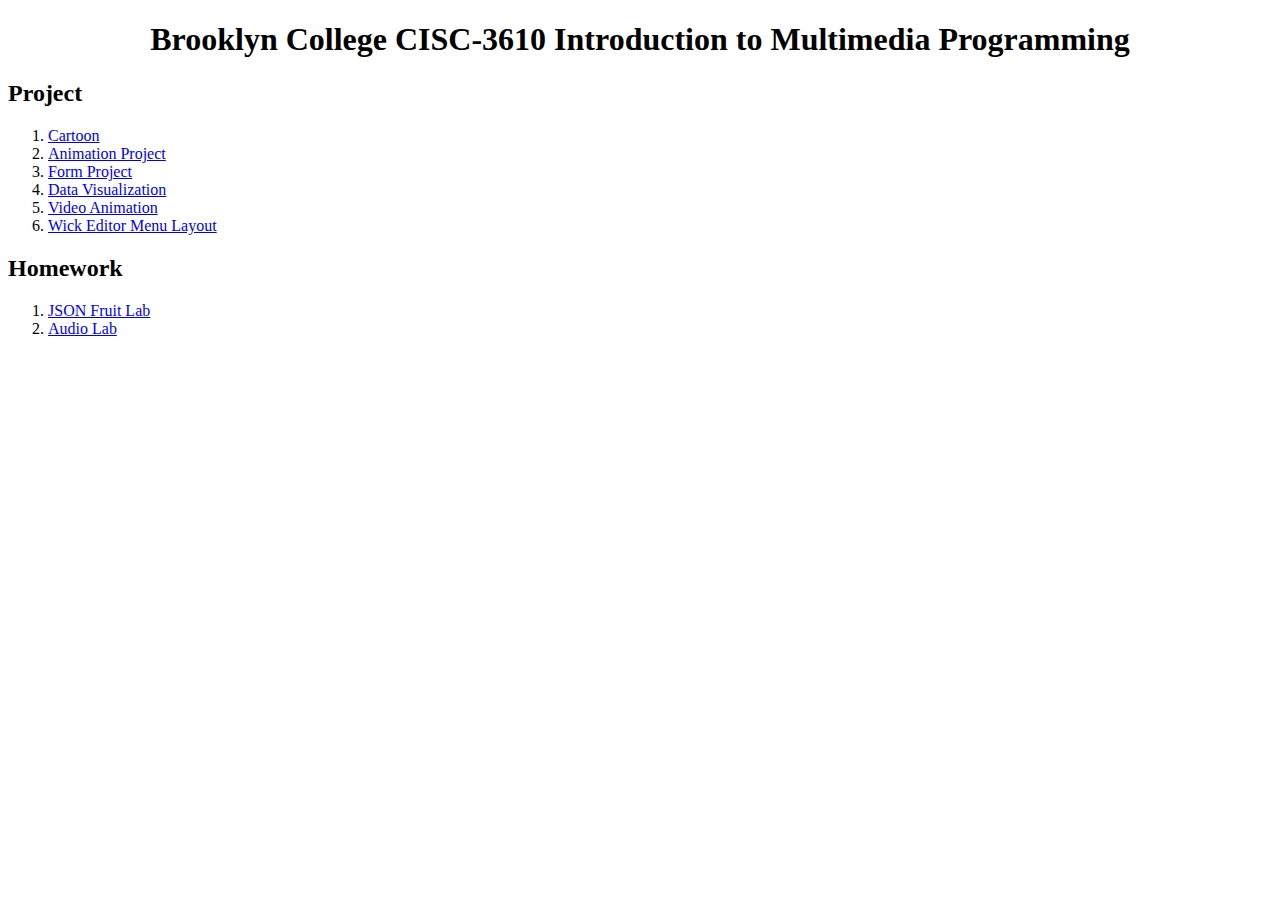
<file: index.html>
<!DOCTYPE html>
<html land = "en">
    <head>
        <meta charset="UTF-8">
        <meta name="viewport" content="width=device-width, initial-scale=1.0">
        <title>CISC-3610 Assignment</title>
    </head>
    <body>
        <h1 style="text-align:center">Brooklyn College CISC-3610 Introduction to Multimedia Programming</h1>
        <h2>Project</h2>
        <ol>
            <li><a href="./Project/Project 1/Cartoon.html">Cartoon</a></li>
            <li><a href="./Project/Project 2/Animation.html">Animation Project</a></li>
            <li><a href="./Project/Project 3/Form Project.html">Form Project</a></li>
            <li><a href="./Project/Project 4/Data Visualization.html">Data Visualization</a></li>
            <li><a href="./Project/Project 5/Video Animation.html">Video Animation</a></li>
            <li><a href="./Project/Project 6/Wick Editor Menu Layout.html">Wick Editor Menu Layout</a></li>
        </ol>
        <h2>Homework</h2>
        <ol>
            <li><a href="./Homework/Lab 1/JSON Fruit Lab.html">JSON Fruit Lab</a></li>
            <li><a href="./Homework/Lab 2/Audio Lab.html">Audio Lab</a></li>
        </ol>
    </body>
</html>
</file>
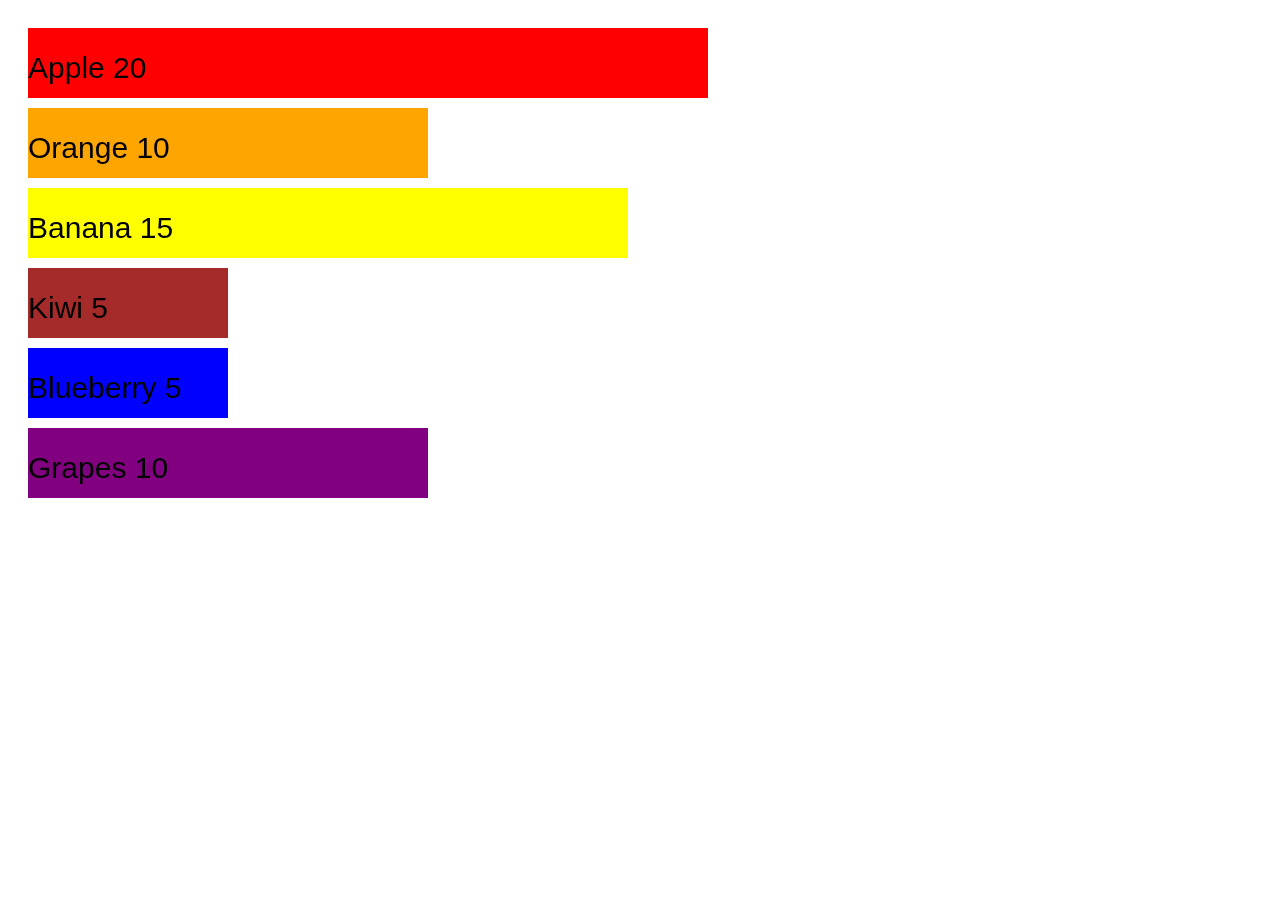
<file: Homework/Lab 1/JSON Fruit Lab.html>
<!DOCTYPE html>
<html land = "en">
    <head>
        <meta charset="UTF-8">
        <meta name="viewport" content="width=device-width, initial-scale=1.0">
        <title>JSON Fruit Lab</title>
    </head>
    <body>
        <canvas id = "canvas" width="700" height="700" ></canvas>
        <script type="text/javascript" src="./JSON Fruit Lab.js"></script>
    </body>
</html>
</file>
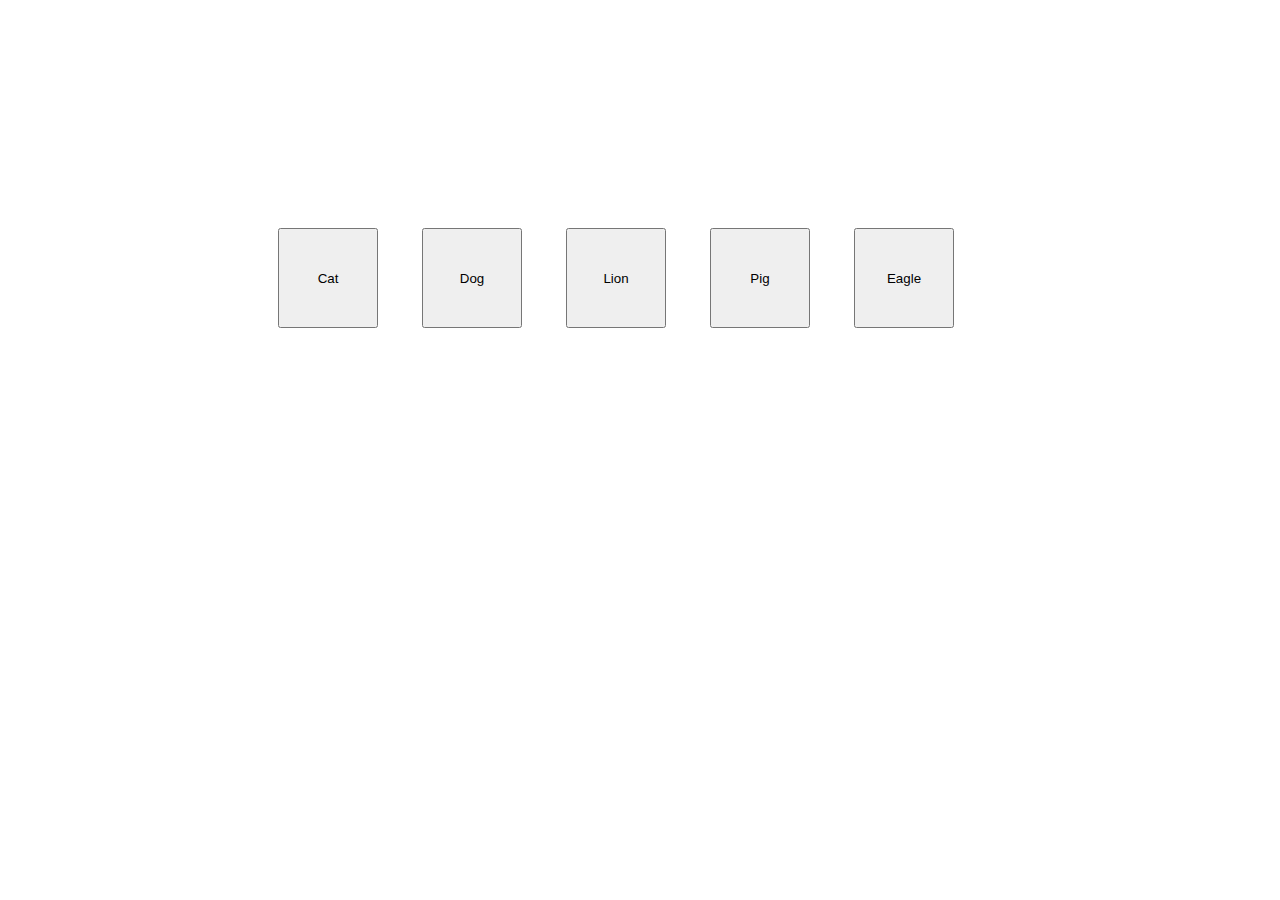
<file: Homework/Lab 2/Audio Lab.html>
<!DOCTYPE html>
<html land = "en">
    <head>
        <meta charset="UTF-8">
        <meta name="viewport" content="width=device-width, initial-scale=1.0">
        <title>Audio Lab</title>
    </head>
    <style>
        button {
            width: 100px; 
            height: 100px;
            margin: 20px;
        }
        body{
            padding:200px 0px 0px 250px;
        }
    </style>
    <audio id="catAudio">
        <source src="./cat sound.wav" type ="audio/wav">
    </audio>
    <audio id="dogAudio">
        <source src="./dog sound.wav" type ="audio/wav">
    </audio>
    <audio id="eagleAudio">
        <source src="./eagle sound.wav" type ="audio/wav">
    </audio>
    <audio id="lionAudio">
        <source src="./lion sound.wav" type ="audio/wav">
    </audio>
    <audio id="pigAudio">
        <source src="./pig sound.wav" type ="audio/wav">
    </audio>
    <body>
        <button onclick="catAudio()" type = "button">Cat</button>
        <button onclick="dogAudio()">Dog</button>
        <button onclick="lionAudio()">Lion</button>
        <button onclick="pigAudio()">Pig</button>
        <button onclick="eagleAudio()">Eagle</button>
    </body>
    <script type="text/javascript" src="./Audio Lab.js"></script>
</html>
</file>
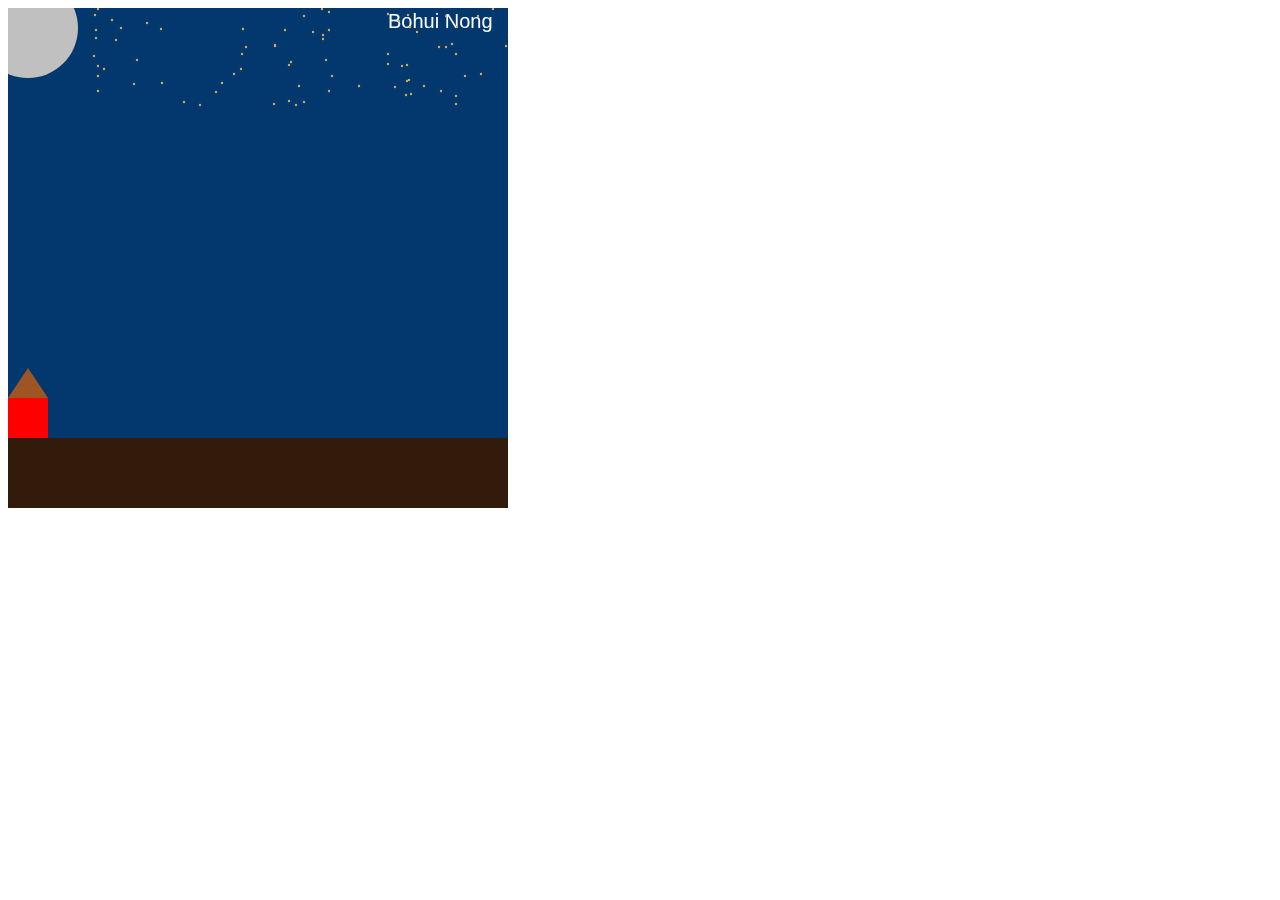
<file: Project/Project 1/Cartoon.html>
<!DOCTYPE html>
<html>
  <head>
    <script type="text/javascript" src="./Cartoon.js" ></script>
    <title>Cartoon Project</title>
  </head>
  <body>
    <canvas id="canvas" width="500" height="500" style="background-color: #02386E"></canvas>
  </body>
</html>
</file>
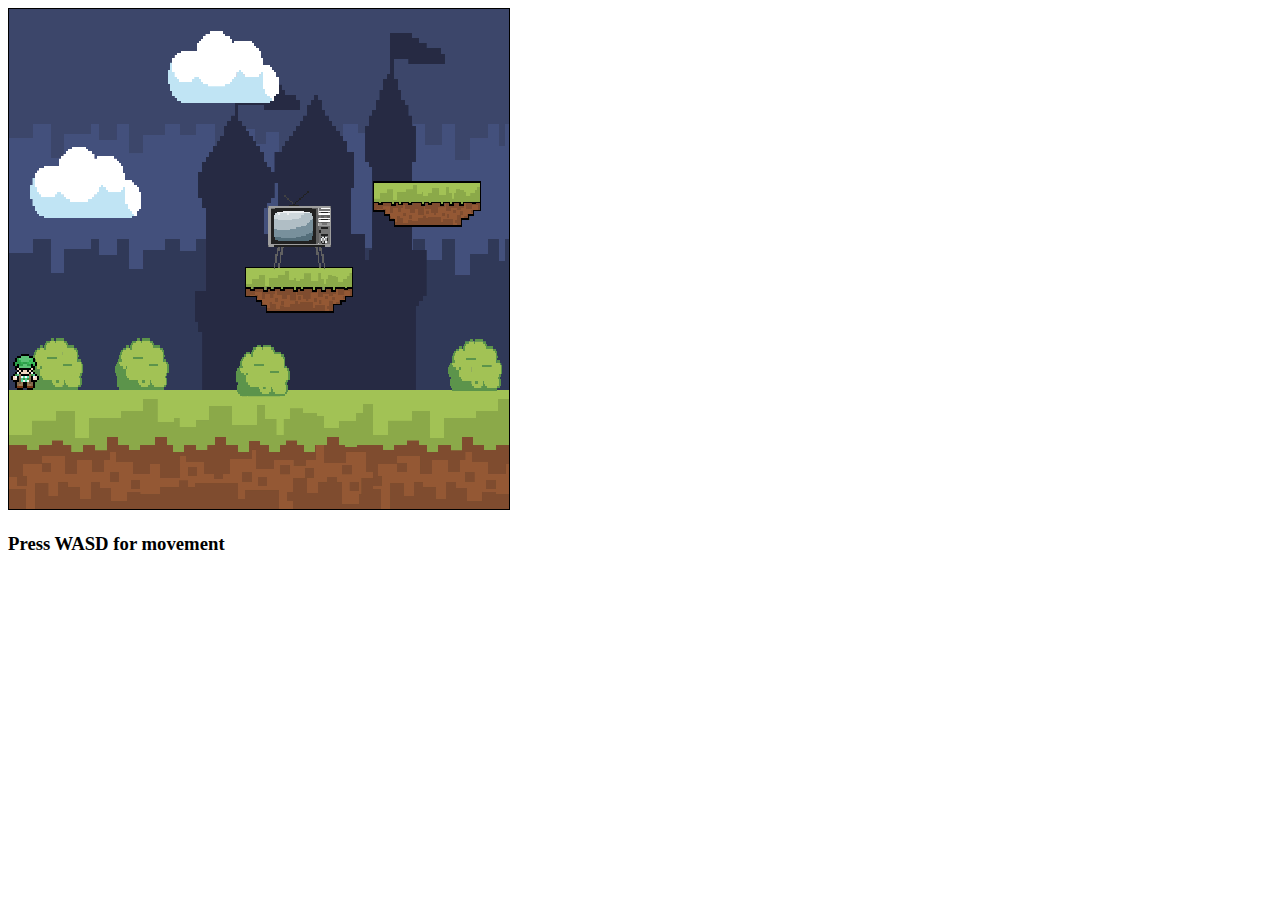
<file: Project/Project 2/Animation.html>
<!DOCTYPE html>
<html>
  <head>
    <title>Animation Project</title>
    <script type="text/javascript" src="./Animation.js"></script>
  </head>
  <body>
    <canvas id="canvas" width="500" height="500" style="border:1px solid black;"></canvas>
    <h3>Press WASD for movement</h3>
  </body>
</html>
</file>
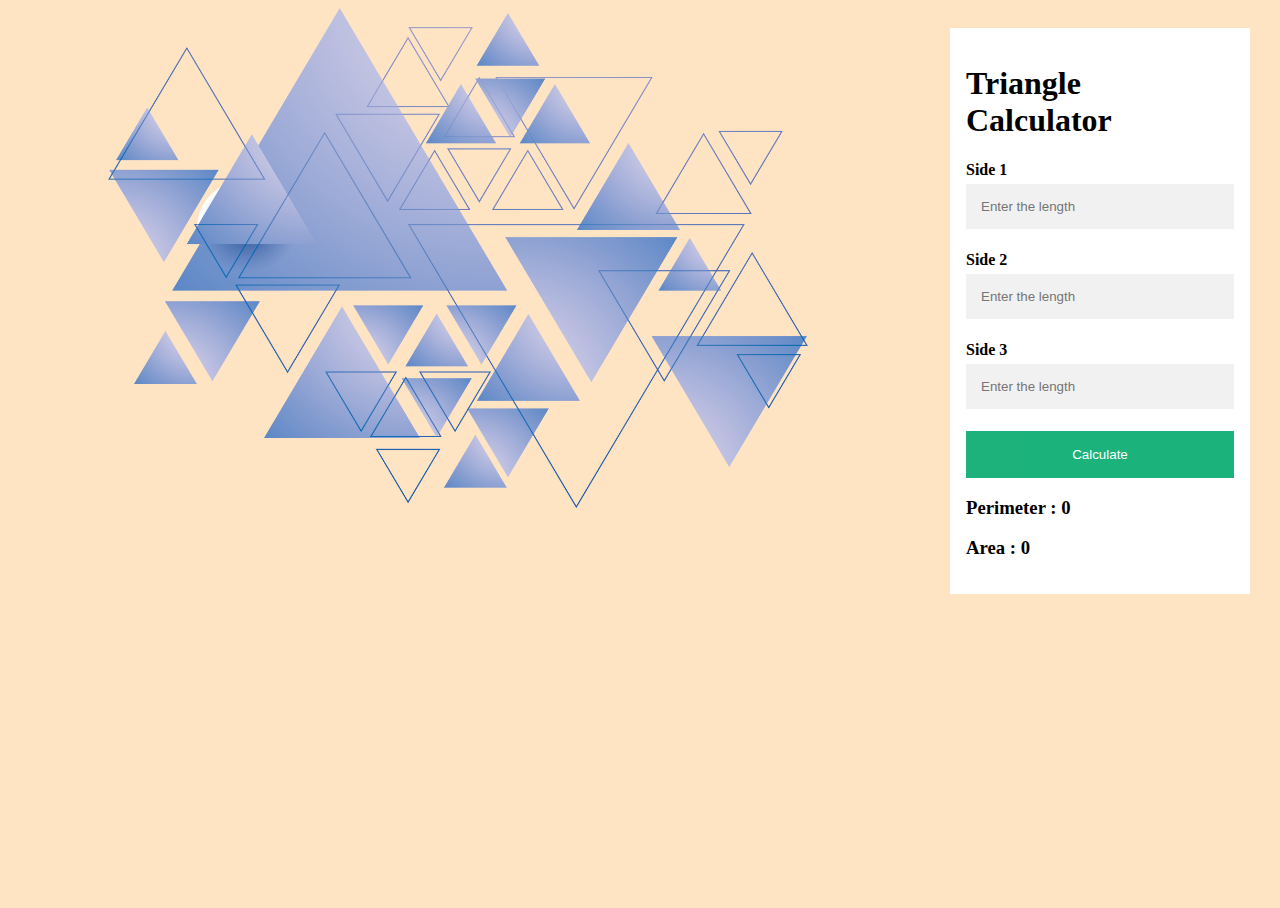
<file: Project/Project 3/Form Project.html>
<!DOCTYPE html>
<html>
  <head>
    <title>Form Project</title>
    <script type="text/javascript" src="./Form Project.js"></script>
    <link rel="stylesheet" type="text/css" href="./Form Project.css" />
    <meta charset="UTF-8" />
    <meta name="viewport" content="width=device-width, initial-scale=1.0" />
  </head>
  <body>
    <img src="./triangle.png" alt="mutliple triangle" width="700" height="500" >
    <form class="container">
        <h1>Triangle Calculator</h1>
    
        <label for="side 1"><b>Side 1</b></label>
        <input type="number" placeholder="Enter the length" id ="side1" required>
    
        <label for="side 2"><b>Side 2</b></label>
        <input type="number" placeholder="Enter the length" id ="side2" required>

        <label for="side 3"><b>Side 3</b></label>
        <input type="number" placeholder="Enter the length" id ="side3" required>
    
        <button type="submit" id="btn">Calculate</button>

        <h3 id="perimeter">Perimeter : 0</h3>
        <h3 id="area">Area : 0</h3>
    </form>
  </body>
</html>
</file>
<file: Project/Project 3/Form Project.css>
body, html {
    height: 100%;
    background-color: bisque;
  }
  
  * {
    box-sizing: border-box;
  }

  body{
    padding-left: 100px;
    display: flex;
  }
  
  
  /* Add styles to the form container */
  .container {
    position: absolute;
    right: 0;
    margin: 20px 30px 20px 20px;
    max-width: 300px;
    padding: 16px;
    background-color: white;
  }
  
  /* Full-width input fields */
    input[type=number] {
    width: 100%;
    padding: 15px;
    margin: 5px 0 22px 0;
    border: none;
    background: #f1f1f1;
  }
  
  input[type=number]:focus {
    background-color: #ddd;
    outline: none;
  }
  
  /* Set a style for the submit button */
  #btn {
    background-color: #04AA6D;
    color: white;
    padding: 16px 20px;
    border: none;
    cursor: pointer;
    width: 100%;
    opacity: 0.9;
  }
  
  .btn:hover {
    opacity: 1;
  }
</file>
